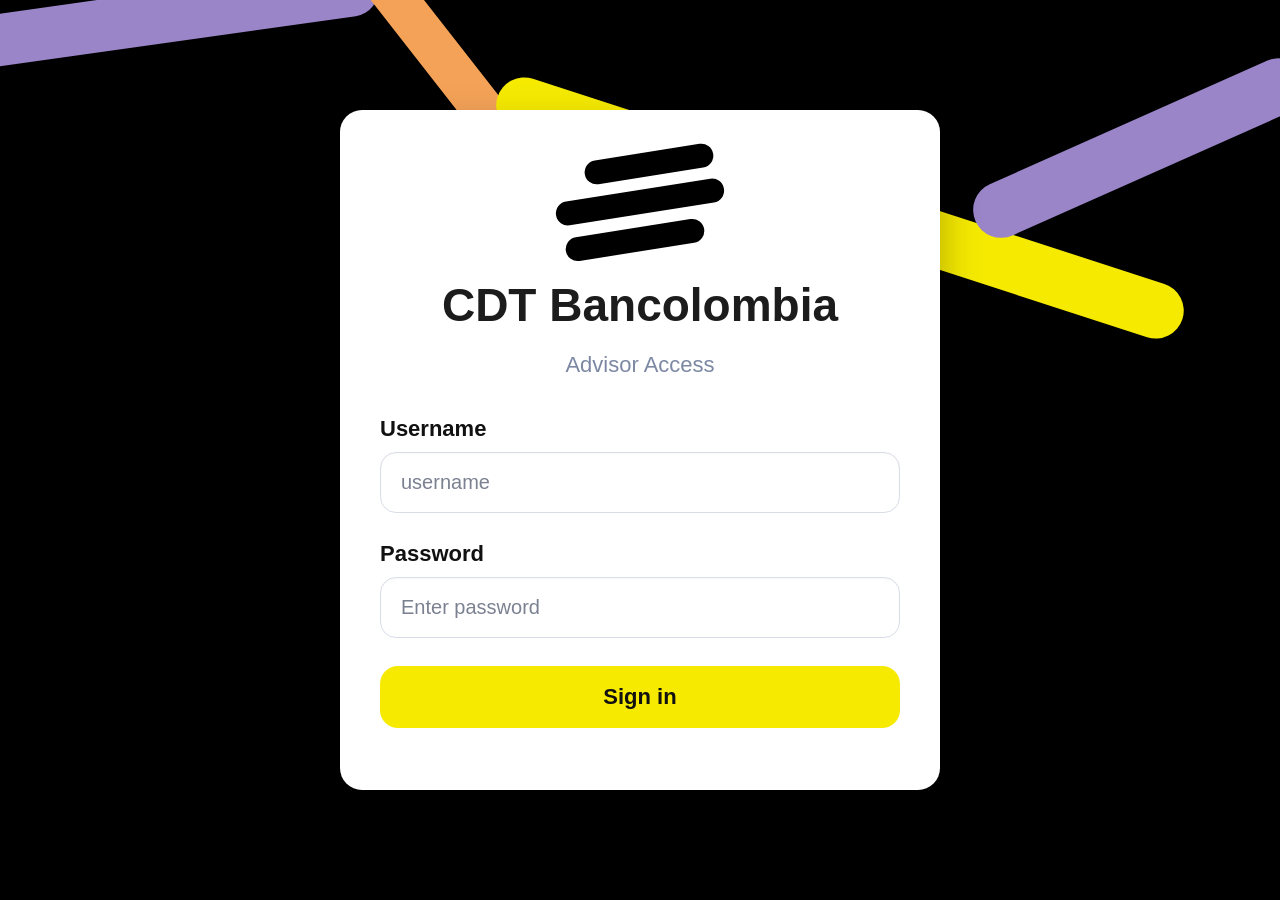
<file: src/main/resources/static/index.html>
<!DOCTYPE html>
<html lang="en">
<head>
    <meta charset="UTF-8">
    <meta name="viewport" content="width=device-width, initial-scale=1.0">
    <title>CDT Bancolombia - Login</title>
    <link rel="stylesheet" href="css/styles.css">
</head>
<body class="login-page">

<div class="background-arc background-arc-purple"></div>
<div class="background-arc background-arc-orange"></div>
<div class="background-arc background-arc-yellow"></div>
<div class="background-arc background-arc-purple-right"></div>

<div class="login-container">
    <div class="login-card">
        <div class="brand-ribbons">
            <span class="brand-ribbon brand-ribbon-black ribbon-1"></span>
            <span class="brand-ribbon brand-ribbon-black ribbon-2"></span>
            <span class="brand-ribbon brand-ribbon-black ribbon-3"></span>
        </div>

        <h1>CDT Bancolombia</h1>
        <p class="subtitle">Advisor Access</p>

        <form id="loginForm">
            <label for="username">Username</label>
            <input type="text" id="username" placeholder="username" required>

            <label for="password">Password</label>
            <input type="password" id="password" placeholder="Enter password" required>

            <button type="submit">Sign in</button>
        </form>

        <p id="loginMessage" class="message"></p>
    </div>
</div>

<script src="js/api.js"></script>
<script src="js/login.js"></script>
</body>
</html>
</file>
<file: src/main/resources/static/css/styles.css>
:root {
    --bc-black: #000000;
    --bc-white: #ffffff;
    --bc-yellow: #f5ea00;
    --bc-purple: #9a85c8;
    --bc-orange: #f4a258;
    --bc-gray-blue: #7c88a3;
    --bc-input-border: #d9dde7;
    --bc-input-text: #111111;
    --bc-shadow: 0 18px 40px rgba(0, 0, 0, 0.28);
}

* {
    box-sizing: border-box;
}

body {
    margin: 0;
    font-family: Arial, Helvetica, sans-serif;
}

/* =========================
   LOGIN PAGE
========================= */
.login-page {
    min-height: 100vh;
    background: var(--bc-black);
    display: flex;
    align-items: center;
    justify-content: center;
    padding: 32px 20px;
    position: relative;
    overflow: hidden;
}

/* Decorative outer arcs */
.background-arc {
    position: absolute;
    border-radius: 999px;
    z-index: 0;
    opacity: 1;
}

.background-arc-purple {
    width: 420px;
    height: 52px;
    background: var(--bc-purple);
    top: -10px;
    left: -40px;
    transform: rotate(-8deg);
}

.background-arc-orange {
    width: 390px;
    height: 42px;
    background: var(--bc-orange);
    top: 40px;
    left: 250px;
    transform: rotate(52deg);
}

.background-arc-yellow {
    width: 720px;
    height: 56px;
    background: var(--bc-yellow);
    top: 180px;
    right: 80px;
    transform: rotate(18deg);
}

.background-arc-purple-right {
    width: 360px;
    height: 56px;
    background: var(--bc-purple);
    top: 120px;
    right: -40px;
    transform: rotate(-24deg);
}

.login-container {
    width: 100%;
    max-width: 640px;
    position: relative;
    z-index: 2;
    display: flex;
    justify-content: center;
}

.login-card {
    width: 100%;
    max-width: 600px;
    background: var(--bc-white);
    border-radius: 22px;
    padding: 42px 40px 44px 40px;
    box-shadow: var(--bc-shadow);
    text-align: center;
}

/* Logo */
.brand-ribbons {
    display: flex;
    flex-direction: column;
    align-items: center;
    gap: 14px;
    margin-bottom: 28px;
}

.brand-ribbon {
    display: block;
    height: 24px;
    border-radius: 999px;
    background: var(--bc-black);
    transform: rotate(-9deg);
}

.ribbon-1 {
    width: 130px;
    margin-left: 18px;
}

.ribbon-2 {
    width: 170px;
}

.ribbon-3 {
    width: 140px;
    margin-left: -10px;
}

.login-card h1 {
    margin: 0;
    color: #1c1c1c;
    font-size: 46px;
    font-weight: 800;
    line-height: 1.1;
}

.subtitle {
    margin-top: 22px;
    margin-bottom: 38px;
    color: var(--bc-gray-blue);
    font-size: 22px;
    font-weight: 500;
}

label {
    display: block;
    text-align: left;
    margin-bottom: 10px;
    color: #111111;
    font-size: 22px;
    font-weight: 700;
}

input {
    width: 100%;
    padding: 18px 20px;
    margin-bottom: 28px;
    border: 1px solid var(--bc-input-border);
    border-radius: 16px;
    background: var(--bc-white);
    color: var(--bc-input-text);
    font-size: 20px;
    outline: none;
    box-shadow: inset 0 1px 2px rgba(0, 0, 0, 0.03);
}

input::placeholder {
    color: #7b8191;
}

input:focus {
    border-color: var(--bc-yellow);
    box-shadow: 0 0 0 4px rgba(245, 234, 0, 0.22);
}

button {
    width: 100%;
    padding: 18px 20px;
    border: none;
    border-radius: 18px;
    background: var(--bc-yellow);
    color: #111111;
    font-size: 22px;
    font-weight: 800;
    cursor: pointer;
    transition: transform 0.15s ease, opacity 0.15s ease;
}

button:hover {
    opacity: 0.95;
    transform: translateY(-1px);
}

.message {
    margin-top: 18px;
    text-align: center;
    font-weight: 600;
    font-size: 15px;
}

.message.error {
    color: #b91c1c;
}

.message.success {
    color: #047857;
}

/* =========================
   DASHBOARD
========================= */
.top-bar {
    background: var(--bc-black);
    color: var(--bc-white);
    padding: 20px 32px;
    display: flex;
    align-items: center;
    justify-content: space-between;
    border-bottom: 6px solid var(--bc-yellow);
}

.top-bar-content {
    display: flex;
    align-items: center;
    gap: 18px;
}

.header-brand-ribbons {
    display: flex;
    flex-direction: column;
    gap: 6px;
}

.top-bar h1 {
    margin: 0;
    font-size: 26px;
    color: var(--bc-white);
}

.top-bar p {
    margin: 4px 0 0;
    color: #d1d5db;
}

.top-bar button {
    width: auto;
    font-size: 15px;
    padding: 12px 18px;
    border-radius: 10px;
}

.dashboard {
    padding: 28px;
    background: #f7f7f7;
    min-height: calc(100vh - 90px);
}

.summary-grid {
    display: grid;
    grid-template-columns: repeat(3, 1fr);
    gap: 18px;
    margin-bottom: 24px;
}

.summary-card {
    background: var(--bc-white);
    padding: 24px;
    border-radius: 14px;
    box-shadow: 0 4px 14px rgba(15, 23, 42, 0.08);
    border-top: 8px solid var(--bc-yellow);
}

.summary-card-yellow {
    border-top-color: var(--bc-yellow);
}

.summary-card-purple {
    border-top-color: var(--bc-purple);
}

.summary-card-green {
    border-top-color: #10c9a3;
}

.summary-card h2 {
    margin: 0;
    font-size: 34px;
    color: #111111;
}

.summary-card p {
    margin: 8px 0 0;
    color: #666666;
    font-weight: 600;
}

.actions {
    display: flex;
    gap: 12px;
    margin-bottom: 24px;
    flex-wrap: wrap;
}

.actions button {
    width: auto;
    font-size: 15px;
    padding: 12px 18px;
    border-radius: 10px;
}

.secondary-button {
    background: var(--bc-purple);
    color: var(--bc-white);
}

.secondary-button:hover {
    background: #826db4;
}

.content-card {
    background: var(--bc-white);
    padding: 24px;
    margin-bottom: 24px;
    border-radius: 14px;
    box-shadow: 0 4px 14px rgba(15, 23, 42, 0.08);
    border-left: 8px solid var(--bc-purple);
}

.content-card h2 {
    margin-top: 0;
    color: #111111;
}

.table-container {
    overflow-x: auto;
}

table {
    width: 100%;
    border-collapse: collapse;
    font-size: 14px;
    background: var(--bc-white);
}

thead {
    background: #fffbd2;
}

th,
td {
    padding: 12px;
    border-bottom: 1px solid #ececec;
    text-align: left;
}

th {
    color: #111111;
    font-weight: 700;
}

tr:hover td {
    background: #fcfcfc;
}

.badge {
    display: inline-block;
    padding: 5px 10px;
    border-radius: 999px;
    font-size: 12px;
    font-weight: 700;
}

.badge-critical {
    background: rgba(154, 133, 200, 0.18);
    color: #6e5c99;
}

.badge-high {
    background: rgba(245, 234, 0, 0.25);
    color: #6a6200;
}

.badge-medium {
    background: rgba(16, 201, 163, 0.18);
    color: #0d7f67;
}

.small-button {
    width: auto;
    padding: 8px 10px;
    font-size: 13px;
    margin-right: 6px;
    margin-bottom: 4px;
}

.small-button:last-child {
    margin-right: 0;
}

@media (max-width: 900px) {
    .login-card {
        padding: 34px 24px 36px 24px;
    }

    .login-card h1 {
        font-size: 34px;
    }

    .subtitle {
        font-size: 18px;
    }

    label {
        font-size: 18px;
    }

    input {
        font-size: 17px;
    }

    button {
        font-size: 19px;
    }

    .summary-grid {
        grid-template-columns: 1fr;
    }

    .top-bar {
        flex-direction: column;
        align-items: flex-start;
        gap: 14px;
    }

    .top-bar-content {
        flex-direction: column;
        align-items: flex-start;
    }
}
</file>
